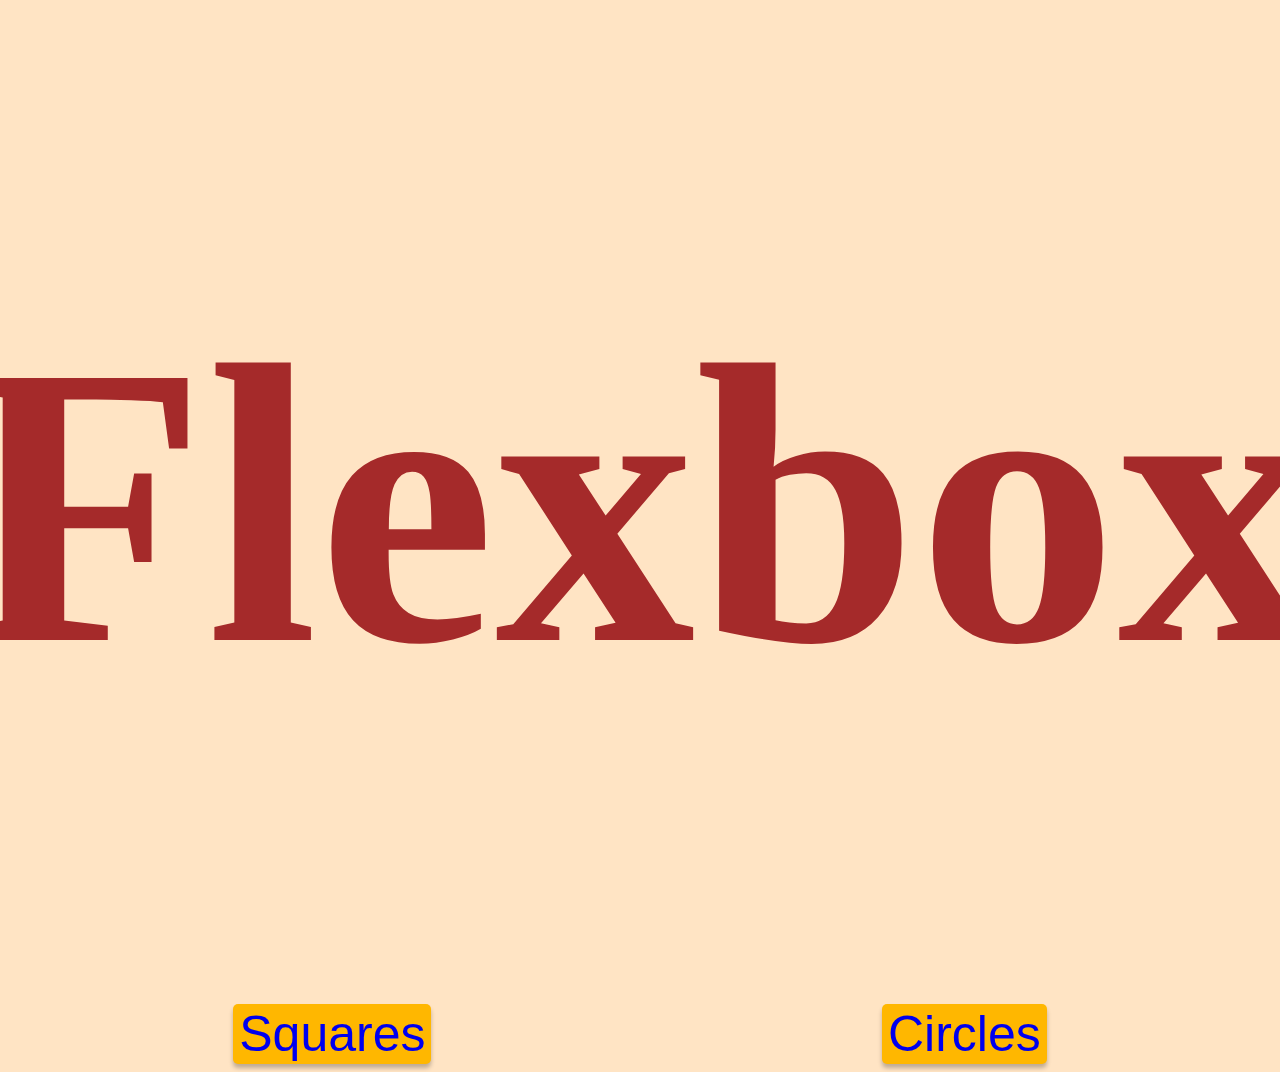
<file: index.html>
<!DOCTYPE html>
<html lang="en">
<head>
    <meta charset="UTF-8">
    <meta http-equiv="X-UA-Compatible" content="IE=edge">
    <meta name="viewport" content="width=device-width, initial-scale=1.0">
    <link rel="stylesheet" href="style/style.css">
    <title>Home</title>
</head>
<body>
    <div class="heading"><h1>Flexbox</h1></div>
    <div class="flex-btn">
        <button class="btn"><a href="pages/squares.html">Squares</a></button>
        <button class="btn"><a href="pages/circles.html">Circles</a></button>
    </div>
</body>
</html>
</file>
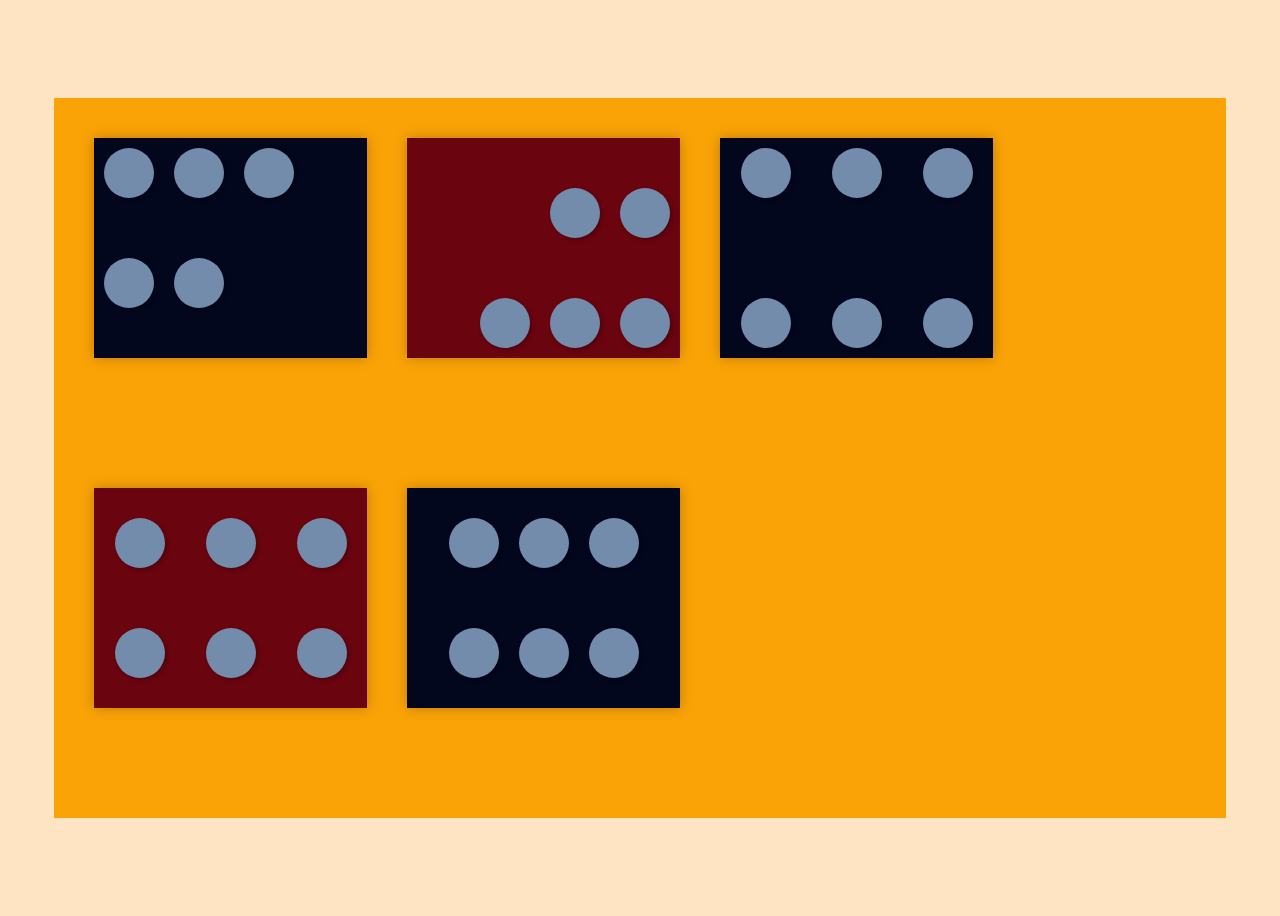
<file: pages/circles.html>
<!DOCTYPE html>
<html lang="en">
<head>
    <meta charset="UTF-8">
    <meta http-equiv="X-UA-Compatible" content="IE=edge">
    <meta name="viewport" content="width=device-width, initial-scale=1.0">
    <link rel="stylesheet" href="../style/circles.css">
    <title>Circles</title>
</head>
<body>
    <div class="container">
        <div class="block blackblock block1">
            <div class="circles"></div>
            <div class="circles"></div>
            <div class="circles"></div>
            <div class="circles"></div>
            <div class="circles"></div>
        </div>
        <div class="block redblock block2">
            <div class="circles"></div>
            <div class="circles"></div>
            <div class="circles"></div>
            <div class="circles"></div>
            <div class="circles"></div>
        </div>
        <div class="block blackblock block3">
            <div class="circles"></div>
            <div class="circles"></div>
            <div class="circles"></div>
            <div class="circles block3__circle4"></div>
            <div class="circles block3__circle5"></div>
            <div class="circles block3__circle6"></div>
        </div>
        <div class="block redblock block4">
            <div class="circles"></div>
            <div class="circles"></div>
            <div class="circles"></div>
            <div class="circles"></div>
            <div class="circles"></div>
            <div class="circles"></div>
        </div>
        <div class="block blackblock block5">
            <div class="circles"></div>
            <div class="circles"></div>
            <div class="circles"></div>
            <div class="circles"></div>
            <div class="circles"></div>
            <div class="circles"></div>
        </div>
    </div>

</body>
</html>
</file>
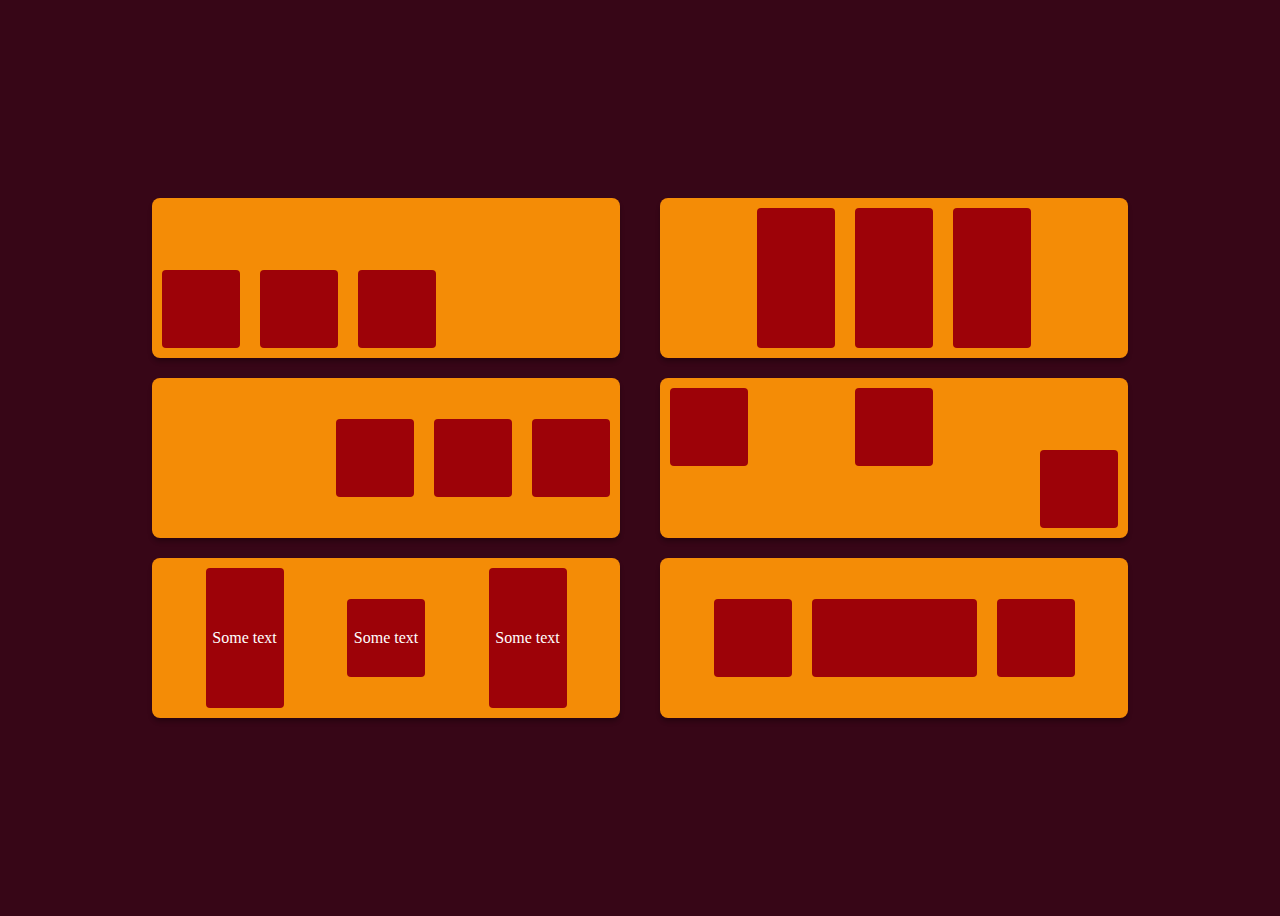
<file: pages/squares.html>
<!DOCTYPE html>
<html lang="en">
<head>
    <meta charset="UTF-8">
    <meta http-equiv="X-UA-Compatible" content="IE=edge">
    <meta name="viewport" content="width=device-width, initial-scale=1.0">
    <link rel="stylesheet" href="../style/squares.css">
    <title>Squares</title>
</head>
<body>
    <div class="container">
        <div>
            <div class="rectangle rectangle__box1">
                <div class="squares"></div>
                <div class="squares"></div>
                <div class="squares"></div>
            </div>

            <div class="rectangle rectangle__box3">
                <div class="squares"></div>
                <div class="squares"></div>
                <div class="squares"></div>
            </div>

            <div class="rectangle rectangle__box5">
                <div class="squares square__box5">Some text</div>
                <div class="squares square__box5 square2__box5">Some text</div>
                <div class="squares square__box5">Some text</div>
            </div>

        </div>

        <div>
            <div class="rectangle rectangle__box2">
                <div class="squares"></div>
                <div class="squares"></div>
                <div class="squares"></div>
            </div>

            <div class="rectangle rectangle__box4">
                <div class="squares"></div>
                <div class="squares"></div>
                <div class="squares square3__box4"></div>
            </div>

            <div class="rectangle rectangle__box6">
                <div class="squares"></div>
                <div class="squares square2__box6"></div>
                <div class="squares"></div>
            </div>
        </div>
    </div>

</body>
</html>
</file>
<file: style/style.css>
body {
    background-color: bisque;
}

.heading {
    display: flex;
    justify-content: center;
    font-size: 200px;
    color: brown;
}

.flex-btn {
    display: flex;
    justify-content: space-around;
}

.btn {
    background-color: rgb(255, 183, 0);
    font-size: 50px;
    border-radius: 5px;
    box-shadow: 0px 4px 4px rgba(0, 0, 0, 0.25);
    border: none;
}

a {
    text-decoration: none;
}
</file>
<file: style/circles.css>
body {
    display: flex;
    justify-content: center;
    align-items: center;
    height: 100vh;
    background-color: bisque;
}

.container {
    display: flex;
    height: 100vh;
    width: 1152px;
    height: 700px;
    background-color: #FAA307;
    flex-wrap: wrap;
    padding-top: 20px;
    padding-left: 20px;
}

.block {
    display: flex;
    width: 273px;
    height: 220px;
    box-shadow: 0px 0px 12px rgba(0, 0, 0, 0.25);
    margin: 20px;
}

.blackblock {
    background-color: #03071E;
}

.redblock {
    background-color: #6A040F;
}

.circles {
    width: 50px;
    height: 50px;
    background: #748CAB;
    box-shadow: 2px 2px 4px rgba(0, 0, 0, 0.25);
    border-radius: 50%;
    margin: 10px;
}

.block1 {
    flex-wrap: wrap;
}

.block2 {
    flex-wrap: wrap-reverse;
    flex-direction: row-reverse;
}

.block3 {
    flex-wrap: wrap;
    justify-content: space-around;
}

.block3__circle4, .block3__circle5, .block3__circle6 {
    align-self: flex-end;
}

.block4 {
    flex-wrap: wrap;
    justify-content: space-around;
    align-items: center;
}

.block5 {
    flex-wrap: wrap;
    align-items: center;
    justify-content: center;
}
</file>
<file: style/squares.css>
body {
    background-color: #370617;
}

.container {
    display: flex;
    justify-content: center;
    align-items: center;
    height: 100vh;
}

.rectangle {
    display: flex;
    width: 468px;
    height: 160px;
    margin: 20px;
    background: #F48C06;
    box-shadow: 0px 4px 4px rgba(0, 0, 0, 0.25);
    border-radius: 8px;
}

.squares {
    display: flex;
    margin: 10px;
    width: 78px;
    min-height: 78px;
    background: #9D0208;
    border-radius: 4px;
}

.rectangle__box1 {
    align-items: flex-end;
}

.rectangle__box2 {
    justify-content: center;
}

.rectangle__box3 {
    justify-content: flex-end;
    align-items: center;
}

.rectangle__box4 {
    justify-content: space-between;
    align-items: flex-start;
}

.square3__box4 {
    align-self: flex-end;
}

.rectangle__box5 {
    justify-content: space-evenly;
    color: #ffff;
}

.square__box5 {
    justify-content: center;
    align-items: center;
}

.square2__box5 {
    align-self: center;
}

.rectangle__box6 {
    justify-content: center;
    align-items: center;
}

.square2__box6 {
    flex-grow: 0.5;
}
</file>
